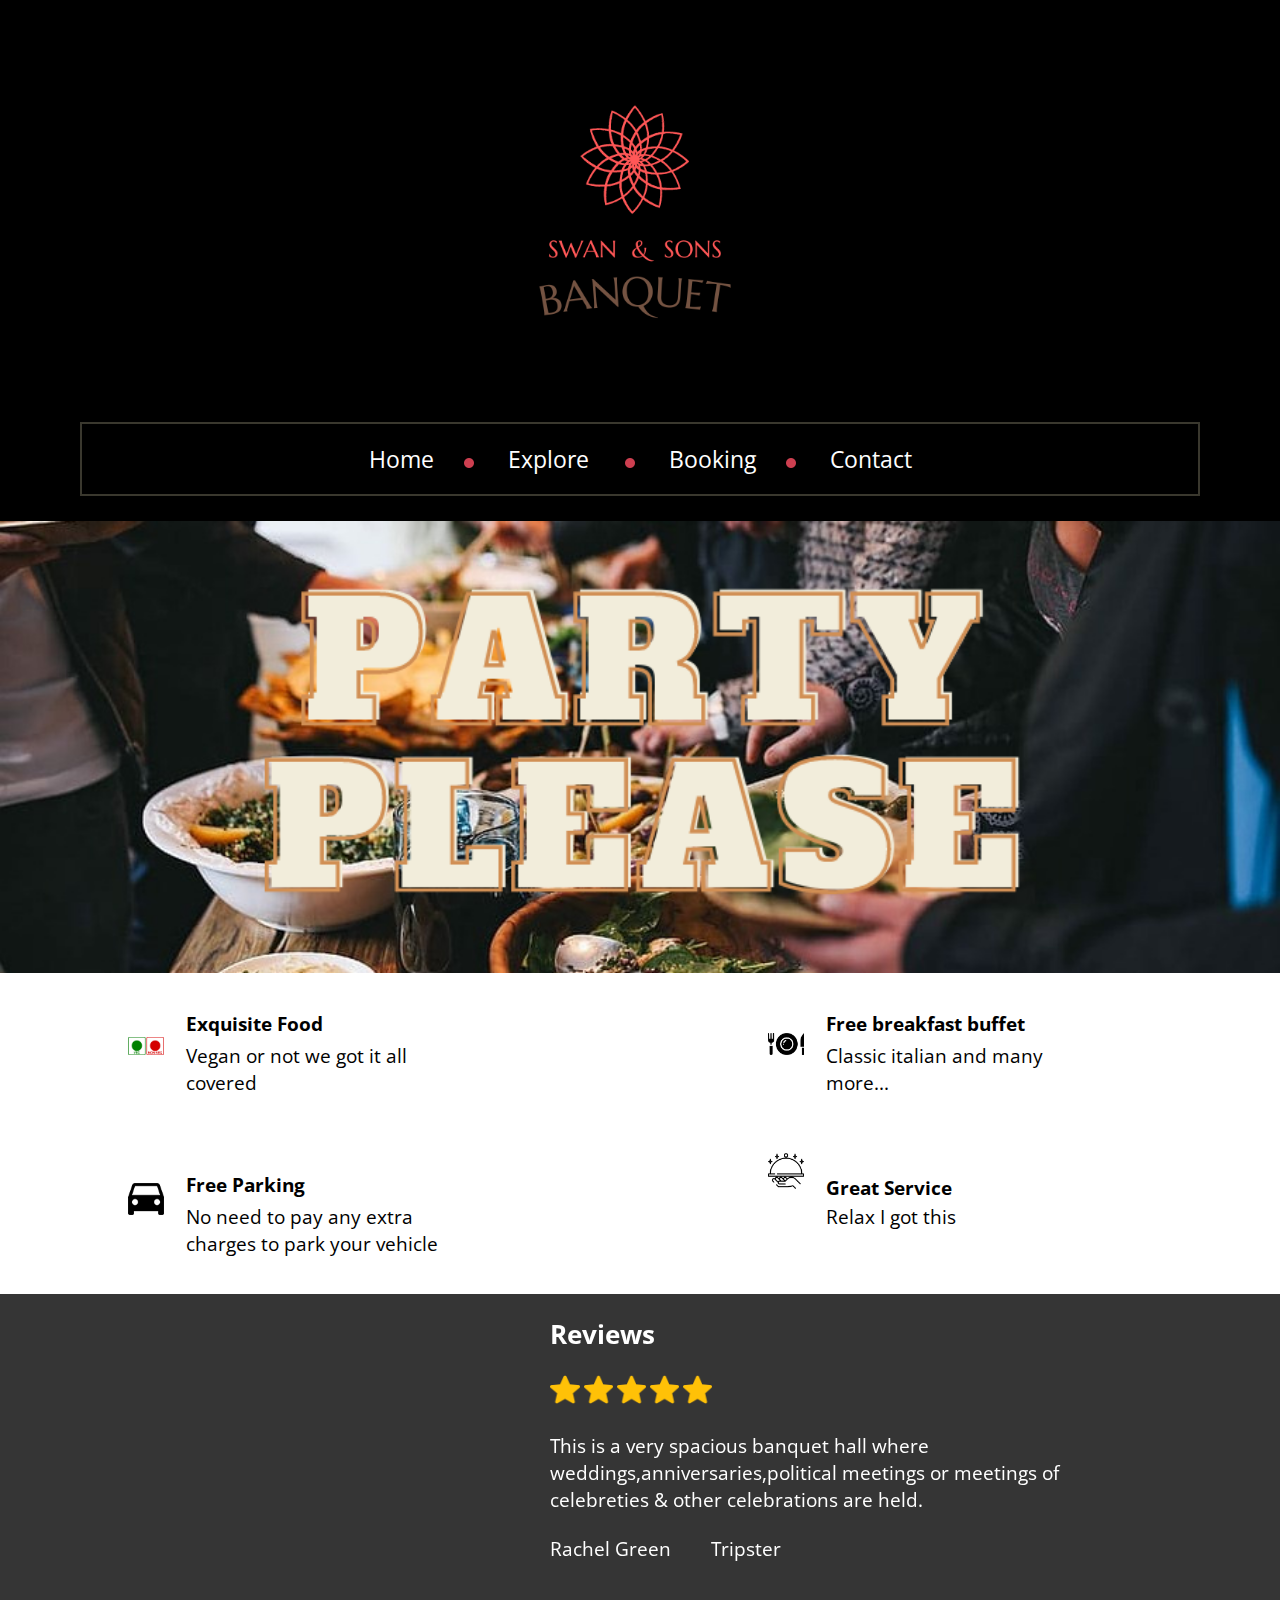
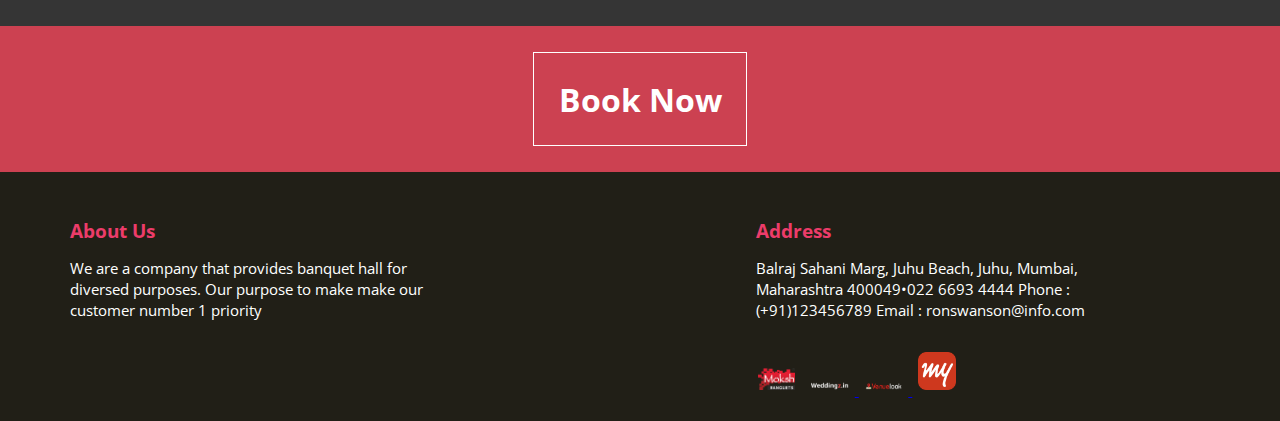
<file: project/index.html>
<!DOCTYPE html>
<html>
<head>
    <meta charset="utf-8">
    <title>swansonbanquets</title>
     <script type="text/javascript" src="https://ajax.googleapis.com/ajax/libs/jquery/3.2.1/jquery.min.js"></script>
     <script type="text/javascript" src="dist/slick.js"></script>
     <script type="text/javascript" src="dist/jquery.scrollUp.js"></script>
  
    <link rel="stylesheet" type="text/css" href="css/main.css">
    <link rel="stylesheet" type="text/css" href="css/slick.css">

    
<!--     <link rel="stylesheet" type="text/css" href="css/slick-theme.css">
 -->
  
         <script type="text/javascript" src="dist/demo.js"></script>
    <link href="https://fonts.googleapis.com/css?family=Open+Sans" rel="stylesheet">
    
    


    
    </head>
    
<body >  
    <header class="tm-header">
        <img class="tm-logo" src="images/SWAN & SONS (1).png" alt="swanson">
        <nav class="tm-nav" >
       <div>
            <ul>
                <li class="tm-list"><a href="index.html">Home</a></li>
                <li class="tm-list"><a href="explore.html">Explore </a></li>
                <!-- <li class="tm-list"><a href="rooms.html">Rooms</a></li> -->
                <li class="tm-list"><a href="bb.html">Booking</a></li>
                <li><a href="contact.html">Contact</a></li>
            </ul>    
            </div>
        </nav>
    </header>
    
    <section class="tm-imgslider">
 
    
    <div class="slider single">
					<div><div class="tm-slider"><img class="tm-sliderimage" src="images/party%20Please.png" alt="banquets"> 
                        <!--<div class="tm-slidertext2">
                        <p class="bold">Marriage</p>
                        <p class="simple">The banquet is really famous for exquisite cutlery and great chefs specialising in food </p>
                           </div>-->
                </div></div>
					<div><div class="tm-slider"><img class="tm-sliderimage" src="images/sarthak.png" alt="banquets"> 
                        <!--<div class="tm-slidertext2">
                        <p class="bold">Birthday</p>
                        <p class="simple">Bigget birthday bash could be celebrated in here </p>
                            </div>-->
                </div></div>
					<div><div class="tm-slider"><img class="tm-sliderimage" src="images/Marriage (1).png" alt="banquets"> 
                        <!--<div class="tm-slidertext">
                        <p class="bold"> Office trips</p>
                        <p class="simple">Great for buiseness meetings </p>
                            </div>-->
                </div></div>
					<div><div class="tm-slider"><img class="tm-sliderimage" src="images/sale.png" alt="banquets"> 
                        <!--<div class="tm-slidertext">
                        <p class="bold"> Party</p>
                        <p class="simple">Great food and drinks as well as inhouse DJ</p>
                            </div>-->
                </div></div>
				
				</div>
        <img src="images/back.png" class="left">
          <img src="images/next.png" class="right">
   </section>
    

    


    
     <!-- <section class="slider room flex">
      
                    <div class="tm-rooms">
                        <img  src="images/luxury.png">
                       <a href="rooms.html"> <p class="s">Luxury Suite</p> </a>

                    </div>
                        <div class="tm-rooms">
                        <img  src="images/delux.png">
                            <a href="rooms.html"> <p class="s">Delux Suite</p></a>

                    </div>
                        <div class="tm-rooms">
                        <img  src="images/premier.png">
                            <a href="rooms.html">  <p>Premier Suite</p></a>

                    </div>
                    <div class="tm-rooms">
                        <img  src="images/luxuryroom.png">
                       <a href="rooms.html"> <p class="s">Luxury Room</p> </a>

                    </div>
                        <div class="tm-rooms">
                        <img  src="images/deluxroom.png">
                            <a href="rooms.html"> <p>Delux Room</p></a>

                    </div>
                        <div class="tm-rooms">
                        <img  src="images/premiumroom.png">
                            <a href="rooms.html">  <p>Premier Room</p></a>

                    </div>
            
                  
    </section> -->

    
    
    
    
    <section class="tm-servicesection">
         <div class="tm-service">
              <img class="tm-serimage" src="images/vegane.png">
             <div>
                        <p class="b">Exquisite Food</p>
                        <p> Vegan or not we got it all covered </p> </div>
        </div>
        <div class="tm-service">
              <img class="tm-serimage" src="images/breakfast.png">
             <div>
                        <p class="b">Free breakfast buffet</p>
                        <p> Classic italian and many more...</p> </div>
        </div>
    </section>
    <section class="tm-servicesection">

        <div class="tm-service">
              <img class="tm-serimage" src="images/car-front.png">
             <div>
                        <p class="b">Free Parking</p>
                        <p> No need to pay any extra charges to park your vehicle </p> </div>
        </div>
        <div class="tm-service">
              <img class="tm-serimage" src="images/vegan (2).png">
             <div>
                        <p class="b">Great Service</p>
                        <p> Relax I got this </p> </div>
        </div>

    </section>
    
    
    
    
    
    <section class="tm-reviewsection">
         
        <div class="tm-review ">
            <div class="slider review">
            <div class="tm-revcon">
        <p class="b"> Reviews</p>
            <div class="tm-stars">
                 <img src="images/star.png">
                 <img src="images/star.png">
                 <img src="images/star.png">
                 <img src="images/star.png">
                 <img src="images/star.png">
            </div>
                <div class="tm-rev">
        <p> This is a very spacious banquet hall where weddings,anniversaries,political meetings or meetings of celebreties & other celebrations are held.</p>  <br/>
        <p> Rachel Green &nbsp&nbsp&nbsp&nbsp&nbsp&nbsp Tripster</p> </div>
 
                </div>
            
            <div class="tm-revcon">
        <p class="b"> Reviews</p>
            <div class="tm-stars">
                 <img src="images/star.png">
                 <img src="images/star.png">
                 <img src="images/star.png">
                 <img src="images/star.png">
                 <img src="images/star.png">
            </div>
                <div class="tm-rev">
        <p> Great Banquet Here for my third marriage</p>  <br/>
        <p> Ross Geller &nbsp&nbsp&nbsp&nbsp&nbsp&nbsp Visitor</p> </div>
 
                </div>
            
           
            <div class="tm-revcon">
        <p class="b"> Reviews</p>
            <div class="tm-stars">
                 <img src="images/star.png">
                 <img src="images/star.png">
                 <img src="images/star.png">
                 <img src="images/star.png">
                 <img src="images/star.png">
            </div>
                <div class="tm-rev">
        <p> Joey doesnt share food and it is great here </p>  <br/>
        <p> Joey Tribiani &nbsp&nbsp&nbsp&nbsp&nbsp&nbsp Actor</p> </div>
 
                </div>    
                
                
            <div class="tm-revcon">
        <p class="b"> Reviews</p>
            <div class="tm-stars">
                 <img src="images/star.png">
                 <img src="images/star.png">
                 <img src="images/star.png">
                 <img src="images/star.png">
                 <img src="images/star.png">
            </div>
                <div class="tm-rev">
        <p>Even though I am stupid ,sign in here are nice and specific and I have been following, Great banquet hall</p>  <br/>
        <p> Pheobe Buffay &nbsp&nbsp&nbsp&nbsp&nbsp&nbsp Traveller</p> </div>
 
                </div>   
                
                <div class="tm-revcon">
        <p class="b"> Reviews</p>
            <div class="tm-stars">
                 <img src="images/star.png">
                 <img src="images/star.png">
                 <img src="images/star.png">
                 <img src="images/star.png">
                 <img src="images/star.png">
            </div>
                <div class="tm-rev">
        <p> They all were here for my marriage XD </p>  <br/>
        <p> Monica Geller &nbsp&nbsp&nbsp&nbsp&nbsp&nbsp Tripster</p> </div>
 
                </div>    
                
                       <div class="tm-revcon">
        <p class="b"> Reviews</p>
            <div class="tm-stars">
                 <img src="images/star.png">
                 <img src="images/star.png">
                 <img src="images/star.png">
                 <img src="images/star.png">
                 <img src="images/star.png">
            </div>
                <div class="tm-rev">
        <p> Mine too </p>  <br/>
        <p> Chandler Bing &nbsp&nbsp&nbsp&nbsp&nbsp&nbsp Visitor</p> </div>
 
                </div>  
                
            </div>
            

        </div>
    </section>
    
    
    <section class="tm-makeres">
    <div class="tm-res">
       <div class="tm-resbutton">
           <a href="bb.html"> <p>Book Now</p></a>
        </div>
        </div>
    </section>
    
    <footer class="tm-footer">
        <div class="tm-us">
        <p class="bold">About Us</p>
        <p>We are a company that provides banquet hall for diversed purposes. Our purpose to make make our customer number 1 priority</p>    
        </div>
       
        <div class="tm-address">
        <p class="bold">Address</p>
        <p>Balraj Sahani Marg, Juhu Beach, Juhu, Mumbai, Maharashtra 400049•022 6693 4444
            Phone : (+91)123456789
            Email : ronswanson@info.com</p>    
        </div>
        <br/>
    <div class="tm-media">
        <a href="#"> <img src="images/moksh-logo-180px-retina.png"></a>
        <a href="#"> <img src="images/weddingz-transperent.png"> </a>
        <a href="#"> <img src="images/Logo-Full.png"> </a>
        <a href="#">  <img src="images/mmt.png"> </a>
        
        </div>
       
<!--    <a  href="#top">  <img class="tm-up" src="images/up.png"> </a>-->
        
      
    </footer>
</body>
</html>
</file>
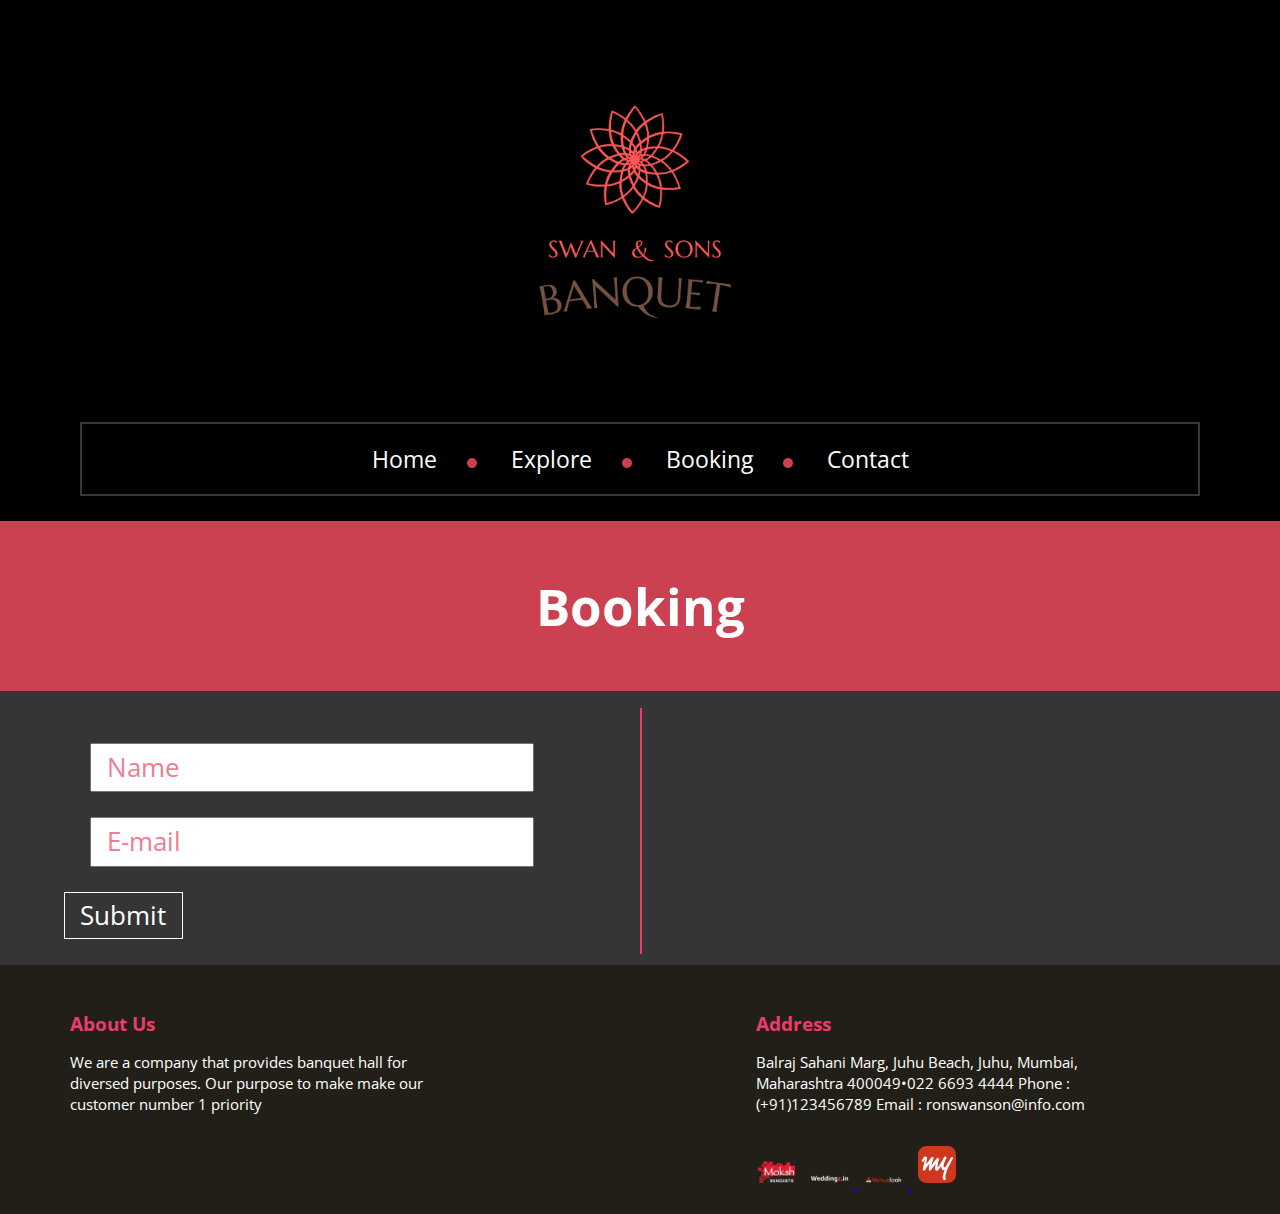
<file: project/bb.html>
<!DOCTYPE html>
<html>
<head>
    <meta charset="utf-8">
    <title>swansonbanquets</title>
    <script type="text/javascript" src="https://ajax.googleapis.com/ajax/libs/jquery/3.2.1/jquery.min.js"></script>
    <script type="text/javascript" src="dist/pickmeup.min.js"></script>
    <script type="text/javascript" src="dist/handleCounter.js"></script>
    <link rel="stylesheet" type="text/css" href="css/pickmeup.css">
    <link rel="stylesheet" type="text/css" href="css/handle-counter.min.css">
    <link rel="stylesheet" type="text/css" href="css/main.css">
    <link href="https://fonts.googleapis.com/css?family=Open+Sans" rel="stylesheet">
    <script type="text/javascript" src="dist/jquery.scrollUp.js"></script>
     <script type="text/javascript" src="dist/demo.js"></script>

    
    
    </head>
    
<body>
    <header class="tm-header">
        <img class="tm-logo" src="images/SWAN & SONS (1).png" alt="Trickshot">
        <nav class="tm-nav">
       <div>
            <ul>
                <li class="tm-list"><a href="index.html">Home</a></li>
                <li class="tm-list"><a href="explore.html">Explore</a></li>
               <!--  <li class="tm-list"><a href="rooms.html">Rooms</a></li> -->
                <li class="tm-list"><a href="bb.html">Booking</a></li>
                <li><a href="contact.html">Contact</a></li>
            </ul>    
            </div>
        </nav>
    </header>
    
    
    <section class="tm-main">
           <p>Booking</p>
    </section>
    
    
    
    <section class="tm-booking">
    
    <form action="booked.php" method="post">
        <div class="tm-form1">
    <input type="text" name="name" placeholder="Name" required>  
    <input type="email" name="email" placeholder="E-mail" required> 

    <input type="submit" name="submit"placeholder="Submit" a href="Booked.php"></a>


    <!-- <button type="submit" name="submit" a href="Booked.php">Submit</a></button> -->
    <!-- <label  for="rooms" id="inlinelable">Rooms</label> -->
    <!-- <select name="Rooms" id="rooms">
        <option value="luxurys">Luxury Suite</option>
        <option value="deluxs">Delux Suite</option>
        <option value="premiers">Premier Suite</option>
        <option value="Luxuryr">Luxury Room</option>
        <option value="deluxs">Delux Room</option>
        <option value="premierr">Premier Room</option>
    </select>  -->
            
            
            

            
            
    <!-- <div class="tm-num1" id="handleCounter1">    
    <label for="number1" >Number of Rooms</label><br/>
        <button type="button" class="counter-minus btn btn-primary">- </button>
        <input type="text" name="number1" id="number1" value="1">
         <button type="button" class="counter-plus btn btn-primary">+  </button>
        </div>
    <div class="tm-num2" id="handleCounter2">      
        <label for="number2">Number of Guests</label><br/>
        <button type="button" class="counter-minus btn btn-primary">-</button>
        <input type="text" name="number2" id="number2" value="1">
            <button type="button" class="counter-plus btn btn-primary">+</button>
            </div> -->
              
            
            
  
    
    </div>
        
        <div class="vertical-line"> </div>
        
   <!--  <div class="tm-form2">
   <div class="tm-cl">
        <label for="date1" class="arrival">Visiting Dates from Arrival to Departure</label>

     <input type="text" name="date1" class="range" readonly="readonly"> 
        

     <input type="submit" id="sub" value="Proceed">
    </div> -->
    </div>
        </form>
  </section>
    
    
     <footer class="tm-footer">
        <div class="tm-us">
        <p class="bold">About Us</p>
        <p>We are a company that provides banquet hall for diversed purposes. Our purpose to make make our customer number 1 priority</p>    
        </div>
       
        <div class="tm-address">
        <p class="bold">Address</p>
        <p>Balraj Sahani Marg, Juhu Beach, Juhu, Mumbai, Maharashtra 400049•022 6693 4444
            Phone : (+91)123456789
            Email : ronswanson@info.com</p>    
        </div>
        <br/>
    <div class="tm-media">
        <a href="#"> <img src="images/moksh-logo-180px-retina.png"></a>
        <a href="#"> <img src="images/weddingz-transperent.png"> </a>
        <a href="#"> <img src="images/Logo-Full.png"> </a>
        <a href="#">  <img src="images/mmt.png"> </a>
        
        </div>
    

    
    </body>
    
</html>
    

    <!--Rules

- Only 12-13 people are allowed for any booking coming from online portal

- Food is not allowed on field premises

- Online bookings cannot be shifted once booked online unless approved by management

- No Drinking Alcohol

- No Smoking  -->
</file>
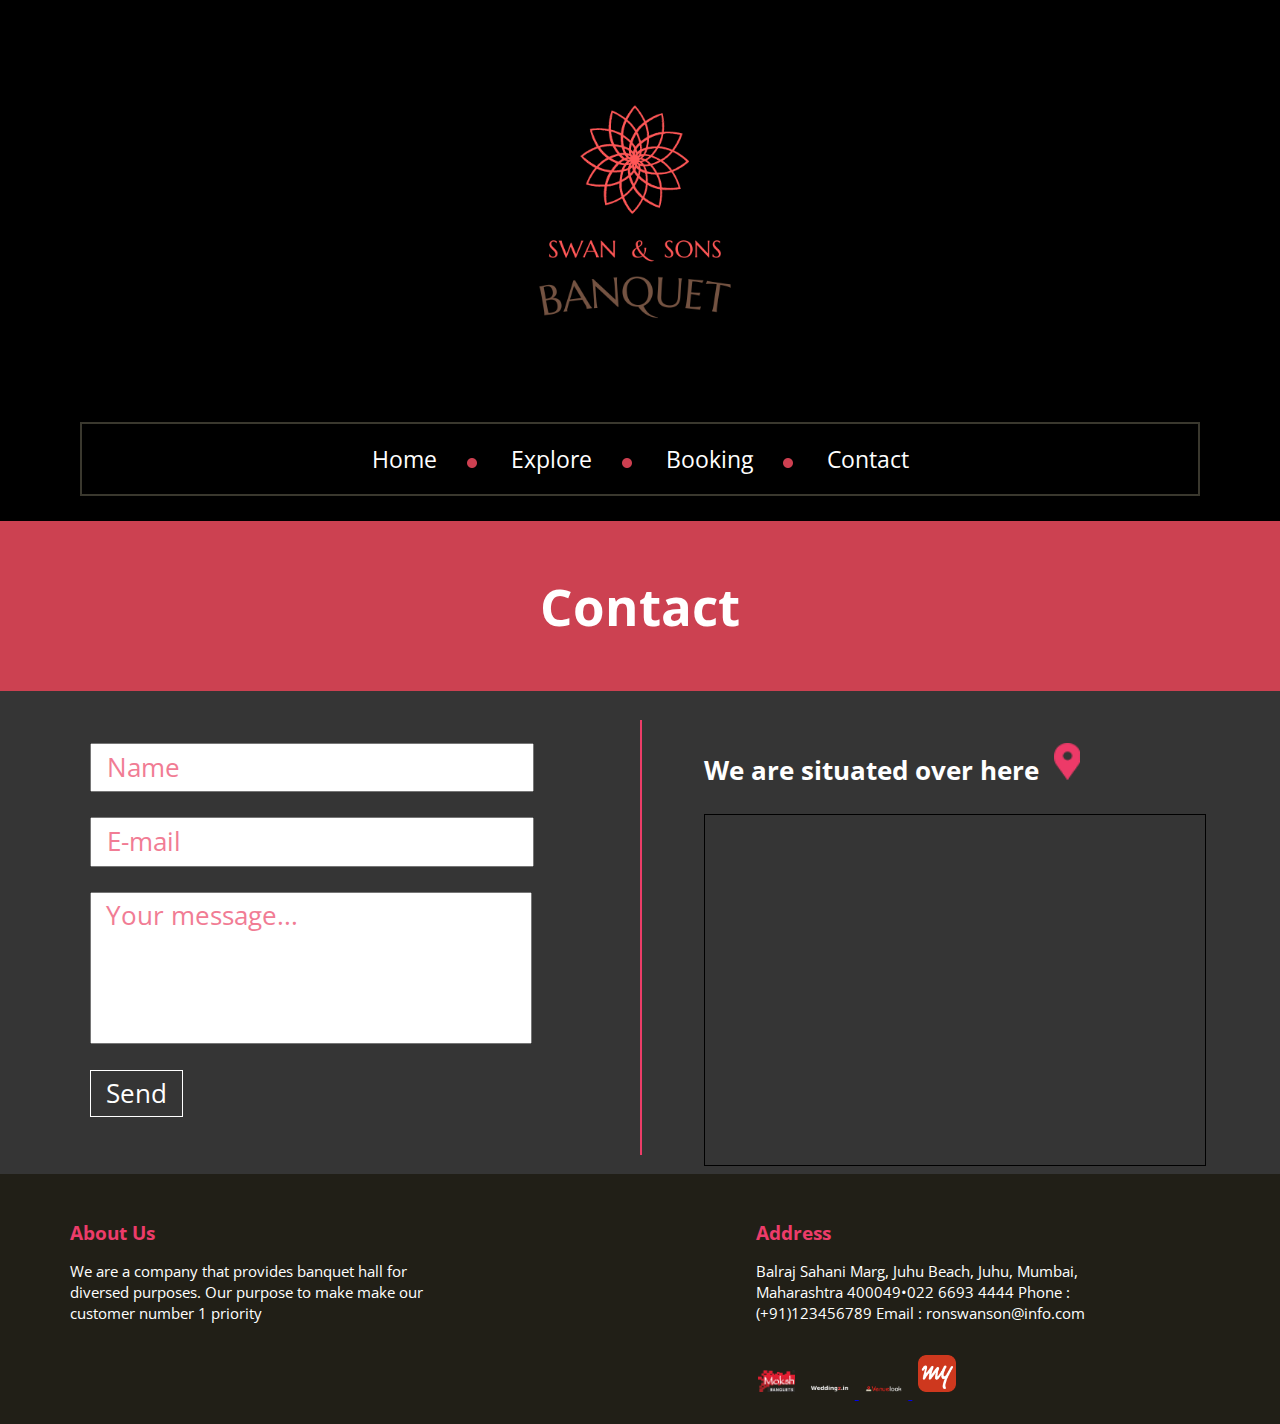
<file: project/contact.html>
<!DOCTYPE html>
<html>
<head>
    <meta charset="utf-8">
    <title>swansonbanquets</title>
    <script type="text/javascript" src="https://ajax.googleapis.com/ajax/libs/jquery/3.2.1/jquery.min.js"></script>
    <script type="text/javascript" src="dist/pickmeup.min.js"></script>
    <script type="text/javascript" src="dist/handleCounter.js"></script>
    <link rel="stylesheet" type="text/css" href="css/pickmeup.css">
    <link rel="stylesheet" type="text/css" href="css/handle-counter.min.css">
    <link rel="stylesheet" type="text/css" href="css/main.css">
    <link href="https://fonts.googleapis.com/css?family=Open+Sans" rel="stylesheet">
    <script type="text/javascript" src="dist/jquery.scrollUp.js"></script>
     <script type="text/javascript" src="dist/demo.js"></script>

    
   <!--  <script async defer
    src="https://maps.googleapis.com/maps/api/js?key=AIzaSyB3tO4SQlk9ZVpuhRXlmNfYh37e63-Li2k&callback=initMap">
    </script> -->

 
    
    </head>
    
<body>
    <header class="tm-header">
        <img class="tm-logo" src="images/SWAN & SONS (1).png" alt="swansonbanquets">
        <nav class="tm-nav">
       <div>
            <ul>
                <li class="tm-list"><a href="index.html">Home</a></li>
                <li class="tm-list"><a href="explore.html">Explore</a></li>
                <!-- <li class="tm-list"><a href="rooms.html">Rooms</a></li> -->
                <li class="tm-list"><a href="bb.html">Booking</a></li>
                <li><a href="contact.html">Contact</a></li>
            </ul>    
            </div>
        </nav>
    </header>
    
    
    <section class="tm-main">
           <p>Contact</p>
    </section>
    
    
    
    <section class="tm-booking">
    
    <form>
        <div class="tm-form1">
    <input type="text" name="name" placeholder="Name">  
    <input type="email" name="email" placeholder="E-mail"> 
            <textarea  placeholder="Your message..." rows="4" ></textarea>
   
            <input type="submit" id="sub2" value="Send">

    </div>
        </form> 
        
        <div class="vertical-line"> </div>
        
    <div class="tm-form2">
   <div class="tm-cl">
        <p class="here">We are situated over here</p><img id="place" src="images/placeholder.png">

        <div id="map">
            <iframe src="https://www.google.com/maps/embed?pb=!1m14!1m8!1m3!1d15087.016152720202!2d73.061528!3d19.030557!3m2!1i1024!2i768!4f13.1!3m3!1m2!1s0x0%3A0xb6e3e4259b43a898!2sA.%20C.%20Patil%20College%20of%20Engineering!5e0!3m2!1sen!2sin!4v1606936916369!5m2!1sen!2sin" width="500" height="350" frameborder="1px" style="border:1px solid ;" allowfullscreen="" aria-hidden="false" tabindex="0"></iframe>
        </div>

     
    </div>
    </div>
        
  </section>
    
    
   <footer class="tm-footer">
        <div class="tm-us">
        <p class="bold">About Us</p>
        <p>We are a company that provides banquet hall for diversed purposes. Our purpose to make make our customer number 1 priority</p>    
        </div>
       
        <div class="tm-address">
        <p class="bold">Address</p>
        <p>Balraj Sahani Marg, Juhu Beach, Juhu, Mumbai, Maharashtra 400049•022 6693 4444
            Phone : (+91)123456789
            Email : ronswanson@info.com</p>    
        </div>
        <br/>
    <div class="tm-media">
        <a href="#"> <img src="images/moksh-logo-180px-retina.png"></a>
        <a href="#"> <img src="images/weddingz-transperent.png"> </a>
        <a href="#"> <img src="images/Logo-Full.png"> </a>
        <a href="#">  <img src="images/mmt.png"> </a>
        
        </div>
<!--        <a href="#">  <img class="tm-up" src="images/up.png"> </a>-->
    </footer>
    

    
    </body>
    
</html>
</file>
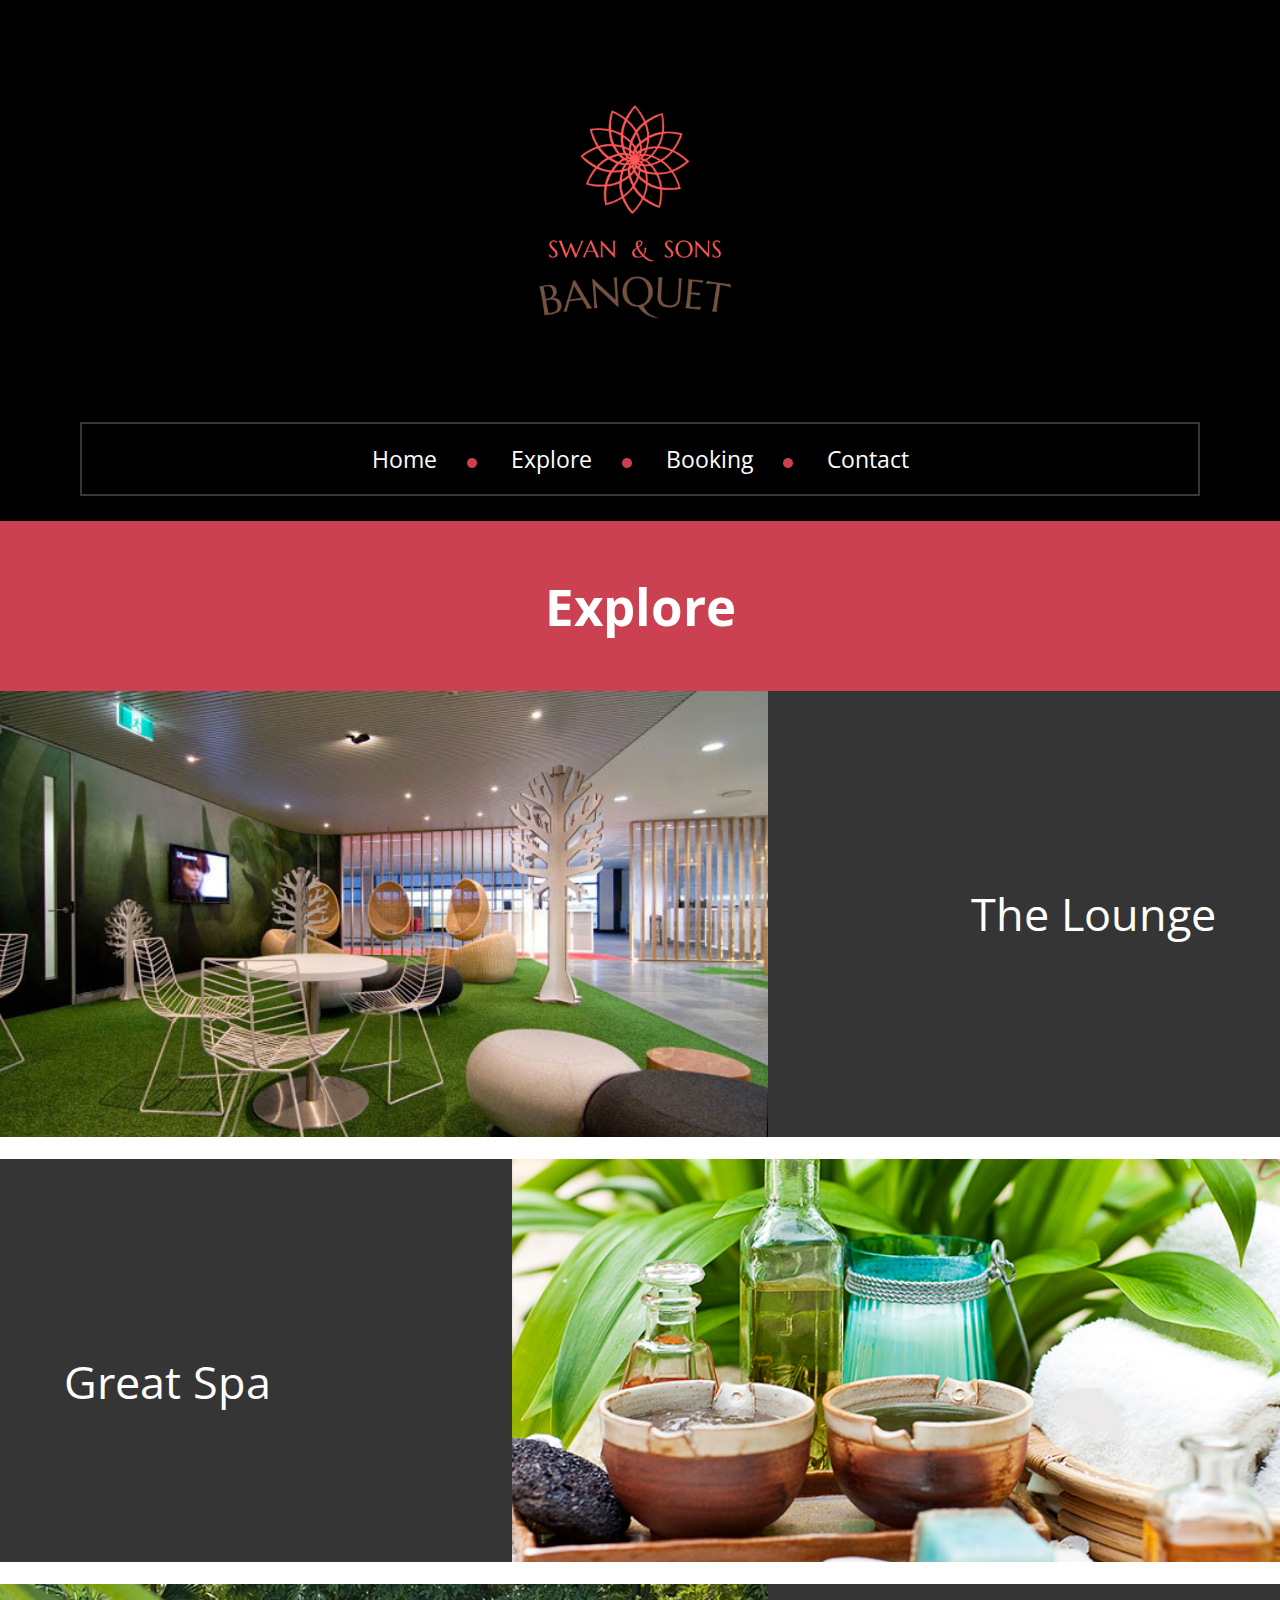
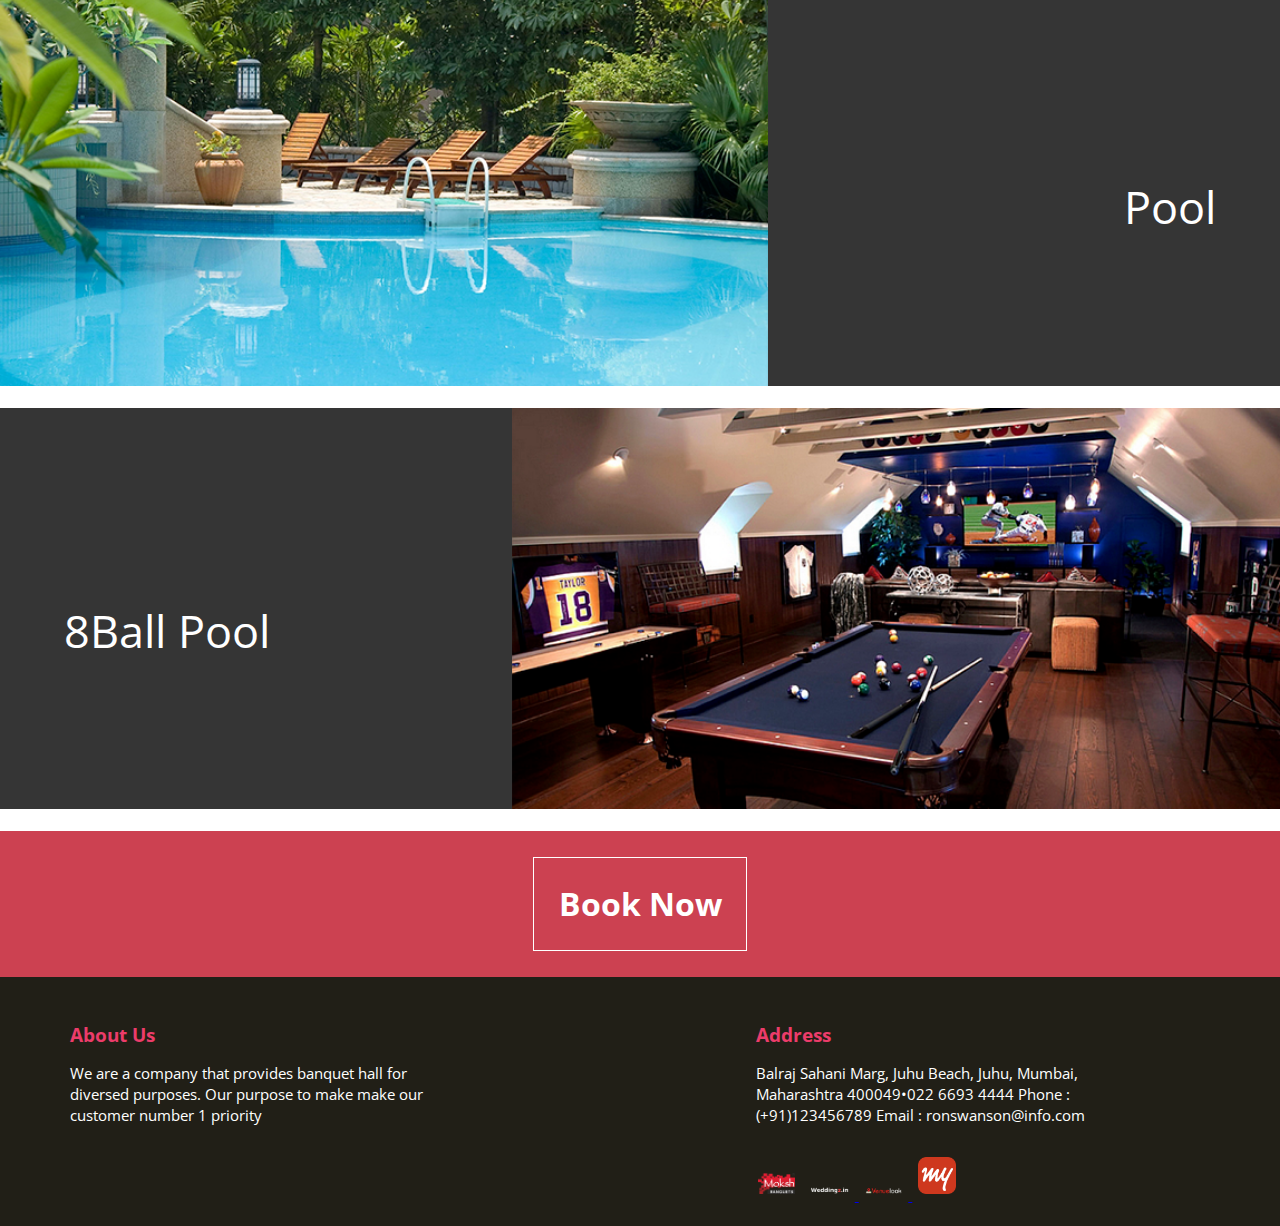
<file: project/explore.html>
<!DOCTYPE html>
<html>
<head>
    <meta charset="utf-8">
    <title>swansonbanquets</title>
    <link rel="stylesheet" type="text/css" href="css/main.css">
    <link href="https://fonts.googleapis.com/css?family=Open+Sans" rel="stylesheet">
    
     <script type="text/javascript" src="https://ajax.googleapis.com/ajax/libs/jquery/3.2.1/jquery.min.js"></script>
<script type="text/javascript" src="dist/jquery.scrollUp.js"></script>
 <script type="text/javascript" src="dist/demo.js"></script>
    
    
    </head>
    
<body>
    <header class="tm-header">
        <img class="tm-logo" src="images/SWAN & SONS (1).png" alt="swansonbanquets">
        <nav class="tm-nav">
       <div>
            <ul>
                <li class="tm-list"><a href="index.html">Home</a></li>
                <li class="tm-list"><a href="explore.html">Explore</a></li>
                <!-- <li class="tm-list"><a href="rooms.html">Rooms</a></li> -->
                <li class="tm-list"><a href="bb.html">Booking</a></li>
                <li><a href="contact.html">Contact</a></li>
            </ul>    
            </div>
        </nav>
    </header>
    
    
    <section class="tm-main">
           <p>Explore</p>
    </section>
    
    
    <section class="tm-expsection">
        
        <div class="tm-exp1">
            
        <p> The Lounge</p>  
     <img src="images/office-lounge-design (2).jpg">
 
  </div>  
    </section>
    
    
       <section class="tm-expsection">
        
        <div class="tm-exp2">
            
        <p>Great Spa</p>  
     <img src="images/spahouse.png" >
 
  </div>  
    </section>
    
    
     <section class="tm-expsection">
        
        <div class="tm-exp1">
            
        <p>Pool</p>  
     <img src="images/swimming.png">
 
  </div>  
    </section>
    
    
       <section class="tm-expsection">
        
        <div class="tm-exp2">
            
        <p>8Ball Pool</p>  
     <img src="images/play.png" >
 
  </div>  
    </section>
    
    
    
    
    
    

    

    <section class="tm-makeres">
    <div class="tm-res">
       <div class="tm-resbutton">
           <a href="bb.html"> <p>Book Now</p></a>
        </div>
        </div>
    </section>
    
    
    
    <footer class="tm-footer">
        <div class="tm-us">
        <p class="bold">About Us</p>
        <p>We are a company that provides banquet hall for diversed purposes. Our purpose to make make our customer number 1 priority</p>    
        </div>
       
        <div class="tm-address">
        <p class="bold">Address</p>
        <p>Balraj Sahani Marg, Juhu Beach, Juhu, Mumbai, Maharashtra 400049•022 6693 4444
            Phone : (+91)123456789
            Email : ronswanson@info.com</p>    
        </div>
        <br/>
    <div class="tm-media">
        <a href="#"> <img src="images/moksh-logo-180px-retina.png"></a>
        <a href="#"> <img src="images/weddingz-transperent.png"> </a>
        <a href="#"> <img src="images/Logo-Full.png"> </a>
        <a href="#">  <img src="images/mmt.png"> </a>
        
        </div>
    

    
    </body>
    
</html>
</file>
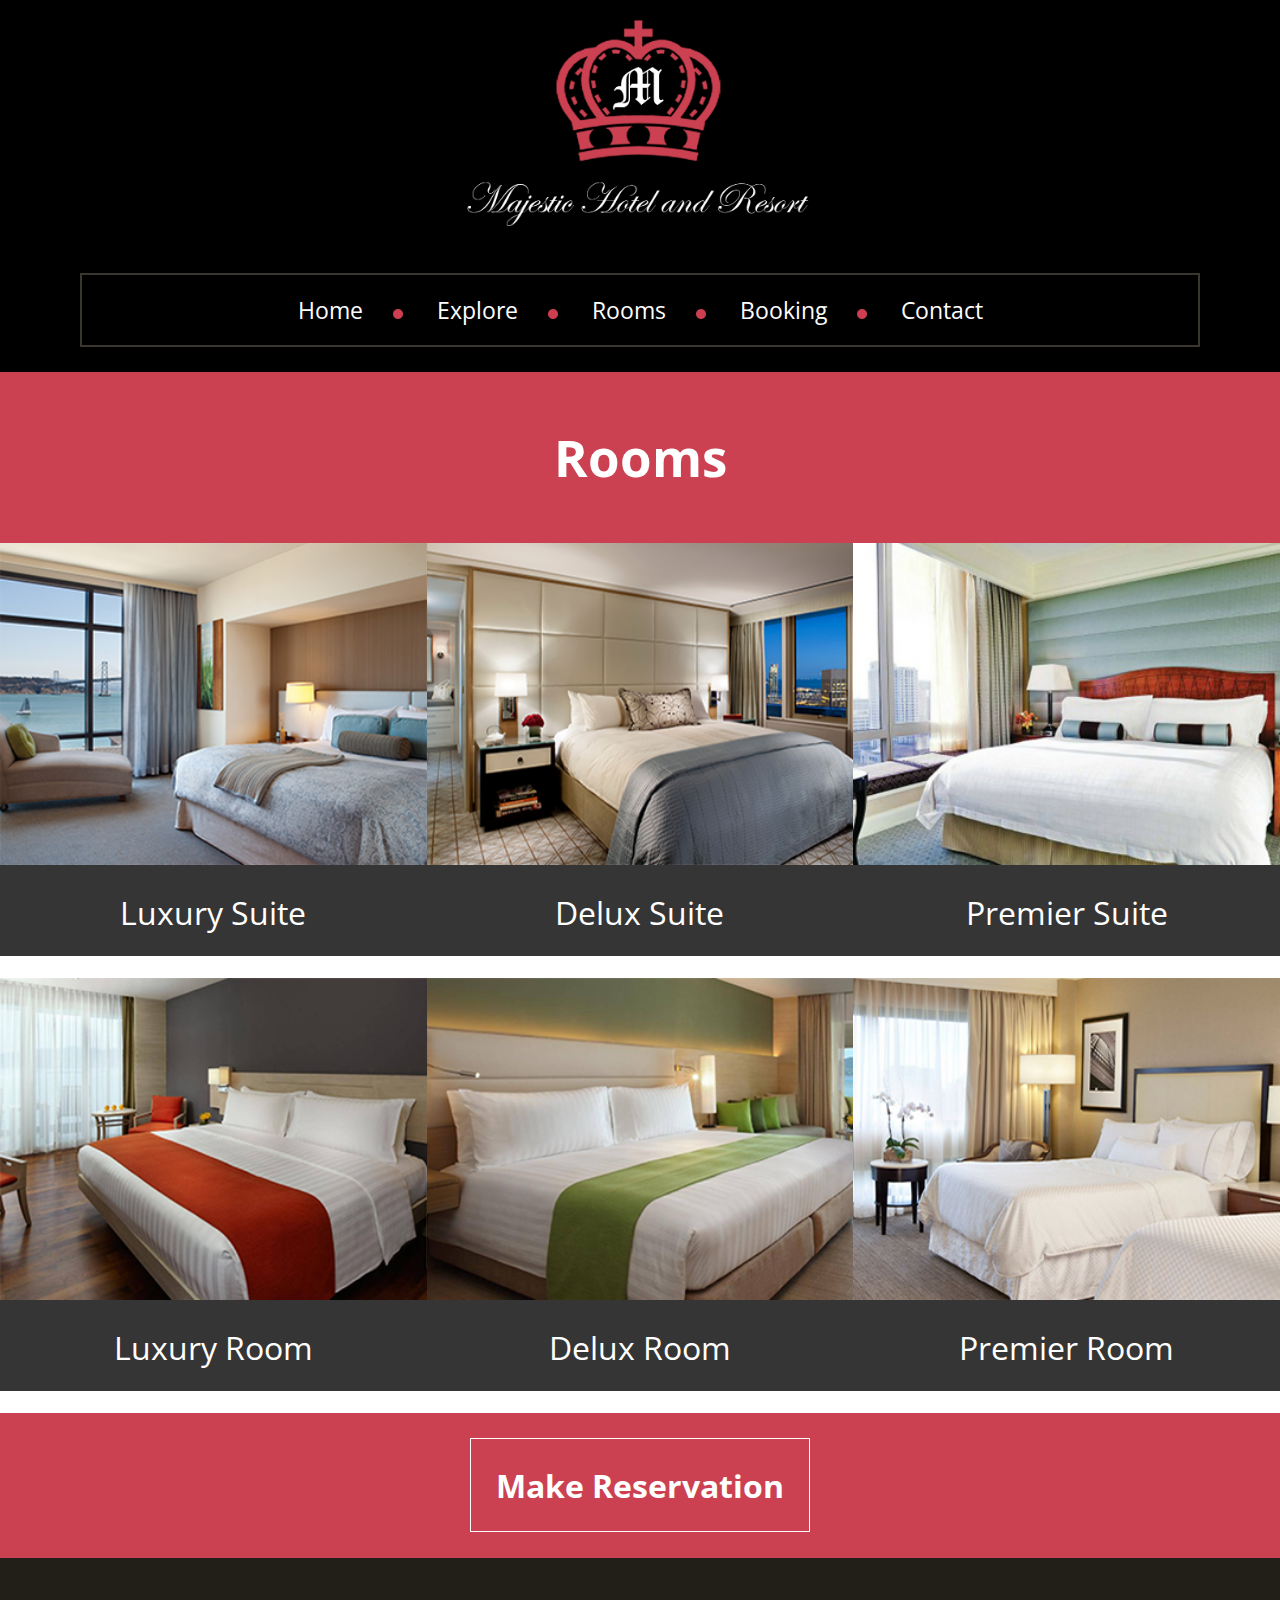
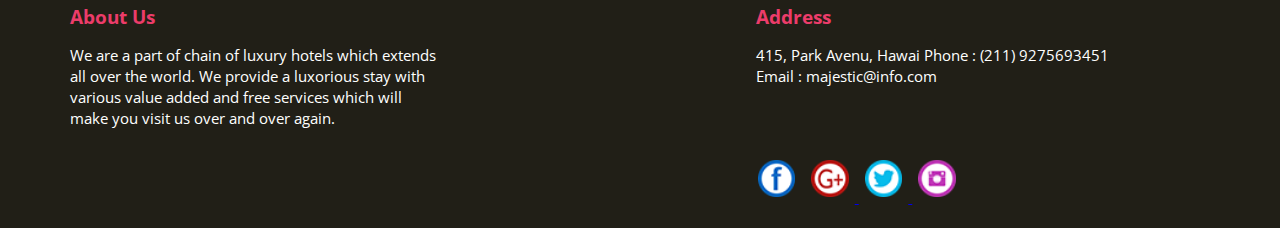
<file: project/rooms.html>
<!DOCTYPE html>
<html>
<head>
    <meta charset="utf-8">
    <title> Magestic Hotel</title>
    <link rel="stylesheet" type="text/css" href="css/main.css">
    <link href="https://fonts.googleapis.com/css?family=Open+Sans" rel="stylesheet">
    
     <script type="text/javascript" src="https://ajax.googleapis.com/ajax/libs/jquery/3.2.1/jquery.min.js"></script>
<script type="text/javascript" src="dist/jquery.scrollUp.js"></script>
 <script type="text/javascript" src="dist/demo.js"></script>
    
    </head>
    
<body>
    <header class="tm-header">
        <img class="tm-logo" src="images/Majestic_Hotel_hd.png" alt="Majestic Hotel">
        <nav class="tm-nav">
       <div>
            <ul>
                <li class="tm-list"><a href="index.html">Home</a></li>
                <li class="tm-list"><a href="explore.html">Explore</a></li>
                <li class="tm-list"><a href="rooms.html">Rooms</a></li>
                <li class="tm-list"><a href="bb.html">Booking</a></li>
                <li><a href="contact.html">Contact</a></li>
            </ul>    
            </div>
        </nav>
    </header>
    
    
    <section class="tm-main">
           <p>Rooms</p>
    </section>
    
    
      <section class="tm-roomsection">
                    <div class="tm-room1">
                        <div class="tm-trans"> <div><p>2 Bed</p><p>Complimentary liquor</p><p>Free Wifi</p> </div>
                        
                        <div><p>Only for</p><p class="bold">$ 1999.99</p> </div></div>
                        
                        
                        <img class="tm-roomimage" src="images/luxury.png">
                     <p class="s">Luxury Suite</p>

                    </div>
                        <div class="tm-room1">
                            <div class="tm-trans"> <div><p>2 Bed</p><p>Luxorious interior</p><p>Free Wifi</p> </div>
                        
                        <div><p>Only for</p><p class="bold">$ 1599.99</p> </div></div>
                    
                            
                        <img class="tm-roomimage" src="images/delux.png">
                            <p>Delux Suite</p>

                    </div>
                        <div class="tm-room1">
                            
                            <div class="tm-trans"> <div><p>2 Bed</p><p>Scenic View</p><p>Free Wifi</p> </div>
                        
                        <div><p>Only for</p><p class="bold">$ 1299.99</p> </div></div>
                        
                            
                        <img class="tm-roomimage" src="images/premier.png">
                             <p>Premier Suite</p>

                    </div>
    </section>
    <br/>
     <section class="tm-roomsection">
                    <div class="tm-room1">
                        
                        <div class="tm-trans"> <div><p>2 Bed</p><p>Free wifi</p><p>Fresh towels</p> </div>
                        
                        <div><p>Only for</p><p class="bold">$ 999.99</p> </div></div>
                        
                        
                        <img class="tm-roomimage" src="images/luxuryroom.png">
                     <p class="s">Luxury Room</p>

                    </div>
                        <div class="tm-room1">
                            
                            <div class="tm-trans"> <div><p>2 Bed</p><p>Fresh towels</p><p>Less costly</p> </div>
                        
                        <div><p>Only for</p><p class="bold">$ 599.99</p> </div></div>
                        
                            
                        <img class="tm-roomimage" src="images/deluxroom.png">
                            <p>Delux Room</p>

                    </div>
                        <div class="tm-room1">
                            
                            <div class="tm-trans"> <div><p>1 Bed</p><p>Fresh towels</p><p>Less costly</p> </div>
                        
                        <div><p>Only for</p><p class="bold">$ 399.99</p> </div></div>
                        
                            
                        <img class="tm-roomimage" src="images/premiumroom.png">
                             <p>Premier Room</p>

                    </div>
    </section>
       <br/>
    
    
    
     <section class="tm-makeres">
    <div class="tm-res">
       <div class="tm-resbutton">
           <a href="bb.html"> <p>Make Reservation</p></a>
        </div>
        </div>
    </section>
    
    
    
    <footer class="tm-footer">
        <div class="tm-us">
        <p class="bold">About Us</p>
        <p>We are a part of chain of luxury hotels 
            which extends all over the world. We 
            provide a luxorious stay with various value
            added and free services which will make
            you visit us over and over again.</p>    
        </div>
       
        <div class="tm-address">
        <p class="bold">Address</p>
        <p>415, Park Avenu, Hawai
            Phone : (211) 9275693451
            Email : majestic@info.com</p>    
        </div>
        <br/>
    <div class="tm-media">
        <a href="#"> <img src="images/fb.png"></a>
        <a href="#"> <img src="images/G.png"> </a>
        <a href="#"> <img src="images/twittr.png"> </a>
        <a href="#">  <img src="images/insta.png"> </a>
        
        </div>
<!--        <a href="#">  <img class="tm-up" src="images/up.png"> </a>-->
    </footer>
    

    
    </body>
    
</html>
</file>
<file: project/css/main.css>
*{
    margin: 0;
    padding: 0;
    font-family: 'Open Sans', sans-serif;
}

.tm-header{
    background: black; /*#211f17*/
    display: block;
    padding: 20px;
    
}

.tm-logo{
    align-content: center;
    display: block;
    margin: 0 auto;
    width: 30%;
        
}

.tm-nav{
   max-width: 90%;
       border: 2px solid #3a382e;
    display: block;
  
    margin: 30px auto 5px auto;
  
}

.tm-nav div
{
    display: table;
    padding: 10px;
    margin: 0px auto;
}

.tm-nav div ul li{
    display:inline-block;  
   
}


.tm-nav div ul li a{
    font-size: 1.8vmax;
    padding: 10px 30px;
    text-decoration: none;
    color: #fff;
    line-height: 50px;
    
    
}
.tm-nav div ul li a:hover{
    
    color: #ec3c6a;
}

.tm-list::after{
    content: url("../images/circle.png");
  
   
}

/*header ends here and sections start*/


/* slider */

.tm-slider{
    position: relative;
}


.tm-sliderimage{
    width: 100%;
   display: block;
   
   
}
.bold{
    padding-bottom: 1px;
    font-size: 3vw;  
    font-weight: 500;
}
.simple{
    font-size: 2.5vw;  
}

.tm-slidertext{
 position: absolute; 
   top: 30%; 
  left: 50%;     
   color: black;
    font-family: 'Brush Script MT', cursive;
	font-size: 47px;
	-webkit-text-stroke: 1px #ffffff;
}
.tm-slidertext2{
 position: absolute; 
   top: 30%; 
  left: 50%;     
   color: white;
	font-size: 47px;
	-webkit-text-stroke: 1px #000000;
}


/* room */


.tm-rooms:focus {
    outline: none;
}
.tm-rooms a:focus {
    outline: none;
}

.tm-rooms{
    display: block;
    background: #353535;
    max-width: 33.33%;
    width: 33.33%;
}


.tm-rooms img{
    max-width: 100%;
    width: 100%;
}



.tm-rooms p{
    font-size: 2.5vw;
    color: #fff;
    text-align: center;
padding: 5%;

  
}

.tm-rooms a{
    text-decoration: none;
}

.tm-rooms a p:hover{
    color: #ec3c6a;


}

.s{
    padding-bottom: 1%;
}

.flex{
    display: flex;
}


/* services */

.tm-service{
    max-width: 30%;
    width: 30%;
    margin: 1.5% 12% 1.5% 10%;  
}

.tm-servicesection{
    display: flex;
}

.tm-serimage{
    display: inline-block;
    max-width: 20%;
    width: 10%;
    height: auto;
padding-bottom: 10%;


}

.tm-service div{
    display: inline-block;

    max-width: 75%;
    padding: 5%;
}

.tm-service p{
    font-size: 1.5vmax;
    
}
.tm-service .b{
    padding-bottom: 2%;
    font-weight: 700;
}


/* review */



.tm-review{
    background: #353535;
    padding-bottom: 5%;
    
}

.tm-review::after{
    content:" ";
    display: block;
    clear: both;
}

.tm-revcon{
    float: left;
    padding-left: 5%;
    max-width: 65%;
}

.tm-revcon .b{
    padding: 3% 0 3% 5%;
    font-size: 2vw;
    font-weight: 700;
}

.tm-revcon p{
    font-size: 1.5vw;
    color: #fff;
}

.tm-rev{
    padding: 3% 0 0% 5%;
   max-width: 70%;
 
}




.tm-stars{
 display: block;
    padding-left: 5%;
}
.tm-stars img{
    width: 4%;
    height: auto;
}



/* Make reservation */

.tm-res{
    background: #cc4151;
    padding: 2%;
}


.tm-resbutton p{
    display: table;
    max-width: 30%;
    margin: 0 auto;
    font-size: 2.5vw;
     padding: 2%;
    color: #fff;
    font-weight: 700;
    border: 1px solid #fff;
   
}
.tm-resbutton a{
     text-decoration: none;
}

.tm-resbutton p:hover{
    color: #ec3c6a;
    background: #fff;
}



/* footer */

.tm-footer{
     background: #211f17;
    display: block;
    padding: 20px;
    position: relative;

}

.tm-us{
    display: inline-table;
    max-width: 30%;
    width: 30%;
    margin: 2% 0 2% 4%
}

.tm-address{
    display: inline-table;
    max-width: 30%;
    width: 30%;
     margin: 2% 0 2% 25%
}

.tm-us .bold, .tm-address .bold{
    color: #ec3c6a;
    font-size: 1.5vw;
    font-weight: 700;
    padding-bottom: 4%;
}

.tm-us p, .tm-address p{
    color: #fff;
    font-size: 1.2vw;
}

.tm-media{
   display: inline;
    margin: 0 0 0 59%;
 

}
.tm-media img{
  margin: 0.5%;
    width: 3%;
    height: auto;
    
}

.tm-up
{
    position: absolute;
    top: 20%;
    right: 3%;
    width: 3%;
    height: auto;
    
}

.tm-review:focus{
    outline: none;
}

.tm-revcon:focus{
    outline: none;
}


/* Explore page */

.tm-main{
      background: #cc4151;
    padding: 2%;
}

.tm-main p{
    display: table;
    max-width: 30%;
    margin: 0 auto;
    font-size: 4vw;
     padding: 2%;
    color: #fff;
    font-weight: 700;
}


/* Explore sections */

.tm-exp1, .tm-exp2{
    background: #353535;
    
}

.tm-exp1::after{
    content:" ";
    display: block;
    clear: both;
}

.tm-exp2::after{
    content:" ";
    display: block;
    clear: both;
}


.tm-exp1 p{
    float: right;
    padding-right: 5%;
    padding-top: 15%;
    max-width: 30%;
    font-size: 3.5vw;
    color: #fff;
}

.tm-exp2 p{
    float: left;
    padding-left: 5%;
    padding-top: 15%;
    max-width: 30%;
    font-size: 3.5vw;
    color: #fff;
}

.tm-exp1 img{
    display: block;
    float: left;
    max-width: 60%;
    width: 60%;
    height: auto;
    
}

.tm-exp2 img{
    display: block;
    float: right;
    max-width: 60%;
    width: 60%;
    height: auto;
    
}


.tm-expsection::after{
  content: ".";
     font-size: xx-small;
    visibility: hidden;
}



/* rooms page */

.tm-roomsection{
    display: flex;
}

.tm-room1{
    max-width: 33.33333%;
    width: 33.333333%;
    background: #353535;
    
display: inline-block;
    margin: 0px;
    position: relative;
}

.tm-room1 p{
    font-size: 2.5vw;
    color: #fff;
    text-align: center;
    padding: 5%;
    z-index: 2;
    position: relative;
}


.tm-roomimage{
    max-width: 100%;
    width: 100%;    
}

.tm-trans{
    display: inline-block;
    position: absolute;
    top: 78%; /*78*/
   color: #fff;
     max-width: 100%;
    width: 100%;
    height: 0%; /*0*/
     background: rgba(53, 53, 53,0.7);
    opacity: 0; /*0*/
}

.tm-trans p{
    font-size: 1.8vw;

}
.tm-trans div{
    display: inline-table;
    width: 40%;
    max-width: 40%;
    margin: 2%;
}

.tm-trans div .bold{
    color: #ff8d9a;

}


.tm-room1:hover .tm-trans{
 
    top:30%;
   
    transition: top 1s, opacity 1s, height 1s;
       opacity: 1;
     height: 50%;
    z-index: 1;
}



/* booking */

.tm-booking
{
     background: #353535;
    position: relative;
}
.tm-form1, .tm-form2{
   
    padding: 2% 5%;
    
}

 div.vertical-line{
      width: 0.15%; 
      background-color:  #ec3d68; 
      height: 90%; 
      position: absolute;
         top: 6%;
    left: 50%;
    }

.tm-form1{
    float:left;
/*
    max-width: 39.5%;
    width: 39.5%;
*/
    
     max-width: 40%;
    width: 40%;
    
    
}

.tm-form2{
    float:right;
/*
    max-width: 39.5%;
    width: 39.5%;
*/
    
    
     max-width: 40%;
    width: 40%;
   
}

input, select, textarea,
input::-webkit-input-placeholder {
    font-size: 2vw;
}

input, select, textarea{
    color: #ec3d68;
}

input::-webkit-input-placeholder{
    color: #f17c94;
}

textarea::-webkit-input-placeholder{
    color: #f17c94;
}


label{
     font-size: 2vw;
    color: #fff;
    font-weight: 700;
}


.tm-booking::after{
    content:" ";
    display: block;
    clear: both;
}

input[type=text]:nth-child(1),input[type=email],textarea{
    display: block;
    margin: 5%;
    padding: 1% 3%;
    width: 80%;
   
}

textarea {
    max-width: 80% ;
    resize: none;
    
}

#rooms{
    display: inline-block;
    margin: 5%;
    padding: 1% 3%;
    width: 55%;
}

#inlinelable{
    display: inline-block;
    margin: 5%;
    
}




.tm-num1, .tm-num2{
    display: inline-block;

    max-width: 39%;
    width: 39%;
    margin: 5%;
}

#number1 , #number2{
    width:30%;
    padding: 3% 8%;
    margin-top: 5%;
  
    text-align: center;
}


.range{
    font-size: 2vw;
    margin-top: 5%;
    margin-bottom: 50%;
    padding: 1% 3%;
    width: 70%;
}


input[type=submit]{
    display: block;
    background: #353535;
    padding: 1% 3%;
     color: #fff;
    border: 1px solid #fff;

 

}

#sub{
     margin-left: 70%;
  
}

#sub2{
     margin-left: 5%;
  
}

input[type=submit]:hover{
    color: #ec3d68;
    border: 1px solid #ec3d68;
}

input[type=submit]:focus{
    outline: none;
}

.arrival {
    display: block;
    margin-top: 5%;
}

.here {
    display: inline-block;
    margin-top: 5%;
    font-size: 2vw;
    color: #fff;
    font-weight: 700;
}


#place{
     margin-top: 5%;
    margin-left: 3%;
    width:5%;
    max-width: 5%;
}



#map{
    margin-top: 5%;
   height: 335px;
    width: 80%;
}









.tm-imgslider{
    position: relative;
}

.left, .right{
    position: absolute;
    width: 1.5%;
    max-width: 1.5%;
    padding-top: 10%;
    padding-bottom: 10%;
    padding-left: 2%;
    padding-right: 2%;
     opacity:0;
   
}

.left:hover, .right:hover{
     opacity:1;
    -webkit-transition: opacity .25s ease-in-out .0s;
    transition: opacity .25s ease-in-out .0s;
}

.left{
    top: 10%;
    left: 1%;
}

.right{
    top: 10%;
    right: 1%;
}








::-webkit-scrollbar { 
    display: none; 
}



#scrollUp {
  bottom: 100px;
  right: 40px;
  padding: 1%;
  background: #211f17;
    border : 3px solid;
  color: #fff;
   opacity: 0.7;
    border-radius: 50%;
    font-size: 1.5vw;
        width: 1.5%;
        text-align: center;
    
}
</file>
<file: project/css/pickmeup.css>
.pickmeup {
    background: #292929;
    border-radius: .4em;
    -moz-box-sizing: content-box;
    box-sizing: content-box;
    display: inline-block;
    position: absolute;
  
    
   
    touch-action: manipulation
}


.pickmeup * {
    -moz-box-sizing: border-box;
    box-sizing: border-box;  
    font-size: 1.5vw;
}



.pickmeup .pmu-flat {
    position: relative;
}



.pickmeup.pmu-hidden {
    display: none;
}

/*
.pickmeup.pmu-view-days, .pmu-view-months, .pmu-view-years{
    position:absolute;
    top: 0% !important;
    left: 0%  !important;
   
}
*/



.pickmeup .pmu-instance {
    display: inline-block;
   height: 13.8em;
 
    padding: .5em;
    text-align: center;
 width: 15em;
    
    
}

.pickmeup .pmu-instance .pmu-button {
    color: #eee;
    cursor: pointer;
    outline: none;
    text-decoration: none
}

.pickmeup .pmu-instance .pmu-today {
    background: #8a364d;  /* #17384d */
    color: #f3bac1         /* #88c5eb */
}

.pickmeup .pmu-instance .pmu-button:hover {
    background: transparent;
    color: #f3bac1 ;
}

.pickmeup .pmu-instance .pmu-not-in-month {
    color:   #666 ;
}

.pickmeup .pmu-instance .pmu-disabled,
.pickmeup .pmu-instance .pmu-disabled:hover {
    color: #333;
    cursor: default
}

.pickmeup .pmu-instance .pmu-selected {
    background:  #d3305c; /* #136a9f */
    color: #eee
}

.pickmeup .pmu-instance .pmu-not-in-month.pmu-selected {
    background: #8a364d;
}

.pickmeup .pmu-instance nav {
    color: #eee;
    display: -ms-flexbox;
    display: -webkit-flex;
    display: flex;
    line-height: 2em
}

.pickmeup .pmu-instance nav *:first-child:hover {
    color: #f3bac1 ;
}

.pickmeup .pmu-instance nav .pmu-prev,
.pickmeup .pmu-instance nav .pmu-next {
    display: none;
    height: 2em;
    width: 1em
}

.pickmeup .pmu-instance nav .pmu-month {
    width: 14em
}

.pickmeup .pmu-instance .pmu-years *,
.pickmeup .pmu-instance .pmu-months * {
    display: inline-block;
    line-height: 3.6em;
    width: 3.5em
}

.pickmeup .pmu-instance .pmu-day-of-week {
    color: #999;
    cursor: default
}

.pickmeup .pmu-instance .pmu-day-of-week *,
.pickmeup .pmu-instance .pmu-days * {
    display: inline-block;
    line-height: 1.5em;
    width: 2em
}

.pickmeup .pmu-instance .pmu-day-of-week * {
    line-height: 1.8em
}

.pickmeup .pmu-instance:first-child .pmu-prev,
.pickmeup .pmu-instance:last-child .pmu-next {
    display: block
}

.pickmeup .pmu-instance:first-child .pmu-month,
.pickmeup .pmu-instance:last-child .pmu-month {
    width: 13em
}

.pickmeup .pmu-instance:first-child:last-child .pmu-month {
    width: 12em
}



.pickmeup:not(.pmu-view-days) .pmu-days,
.pickmeup:not(.pmu-view-days) .pmu-day-of-week,
.pickmeup:not(.pmu-view-months) .pmu-months,
.pickmeup:not(.pmu-view-years) .pmu-years {
    display: none
        
}
</file>
<file: project/css/handle-counter.min.css>
.counter-minus,  .counter-plus { 
    text-align: center; }


.btn {
    
 padding: 3% 6% 4% 6%;
    font-size: 2vw;
    font-weight: 900;
   border: 3px transparent;
  color: #fff;

}





.btn:disabled, .btn:disabled:hover {
  background-color: #8a364d;
  
}

.btn-primary { background-color: #ea4370; }

.btn-primary:hover, .btn-primary:focus { background-color: #d3305c; 

   outline: 0;
}
</file>
